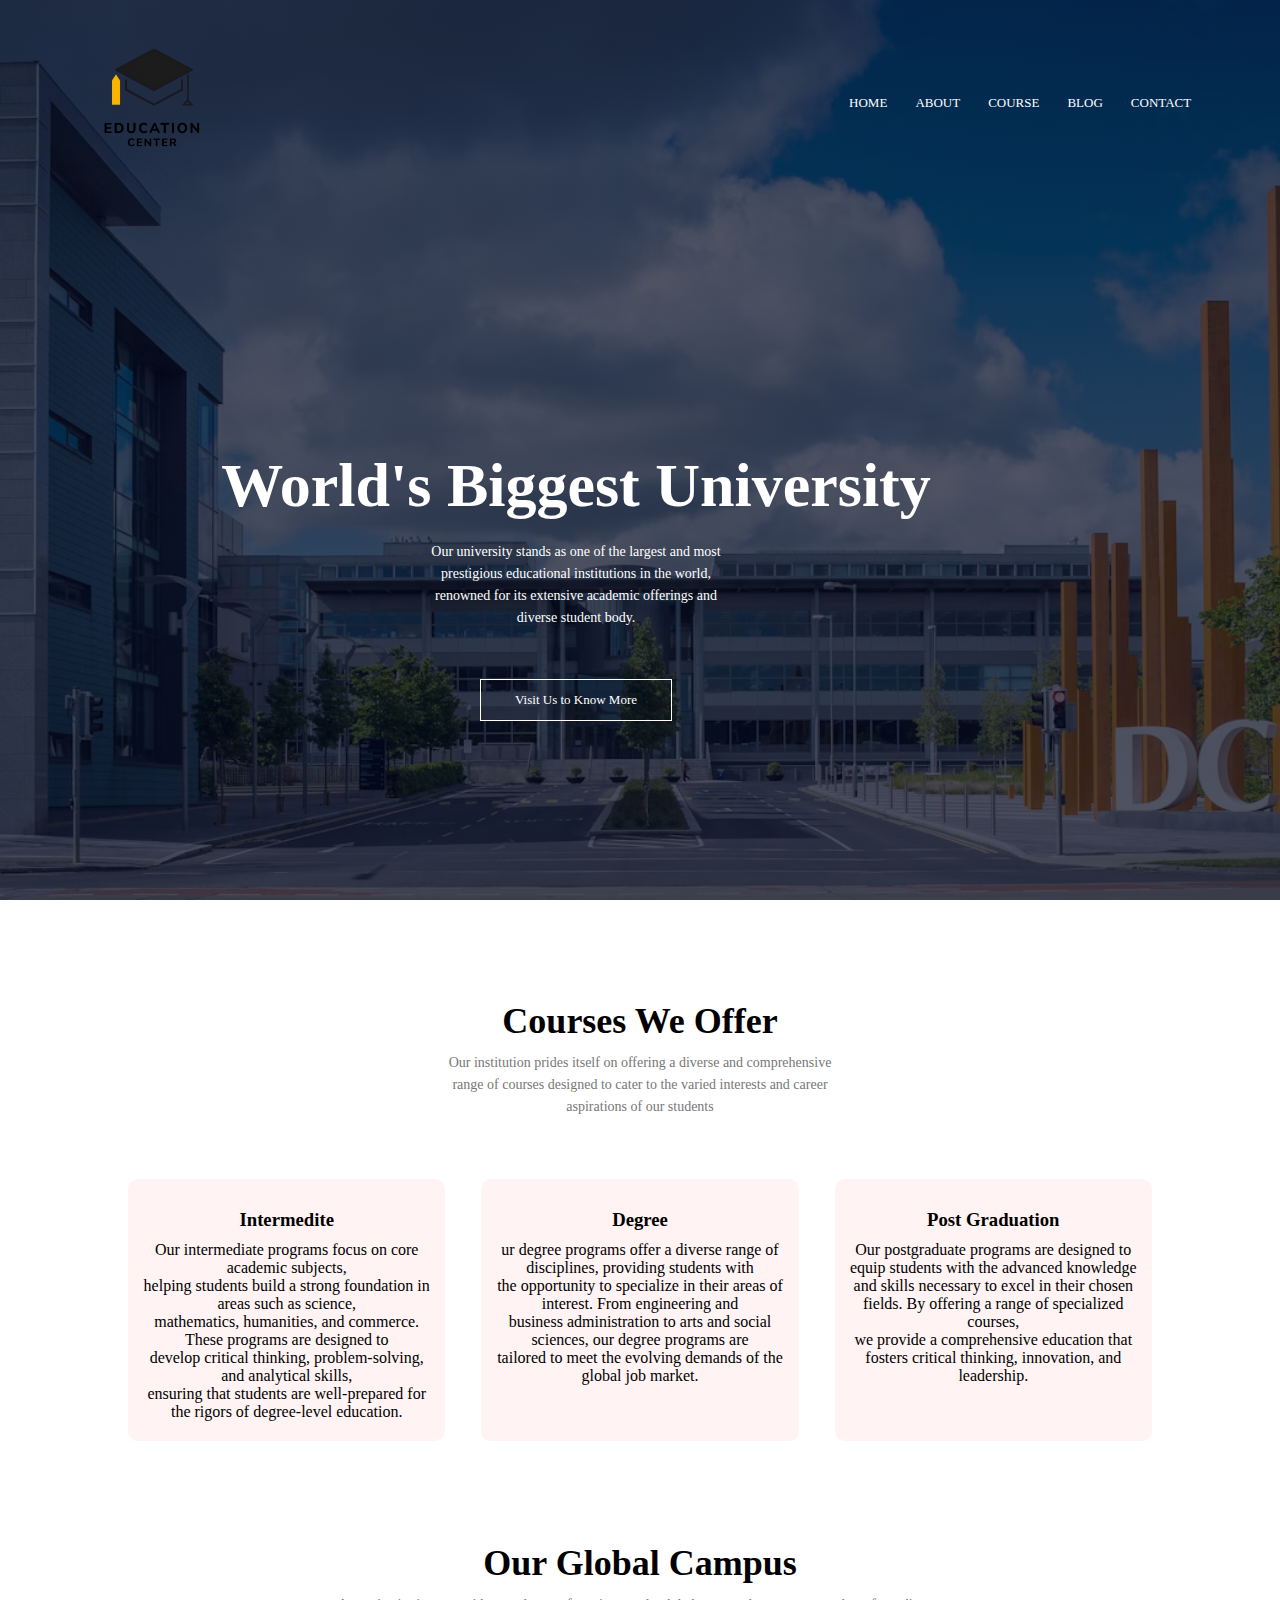
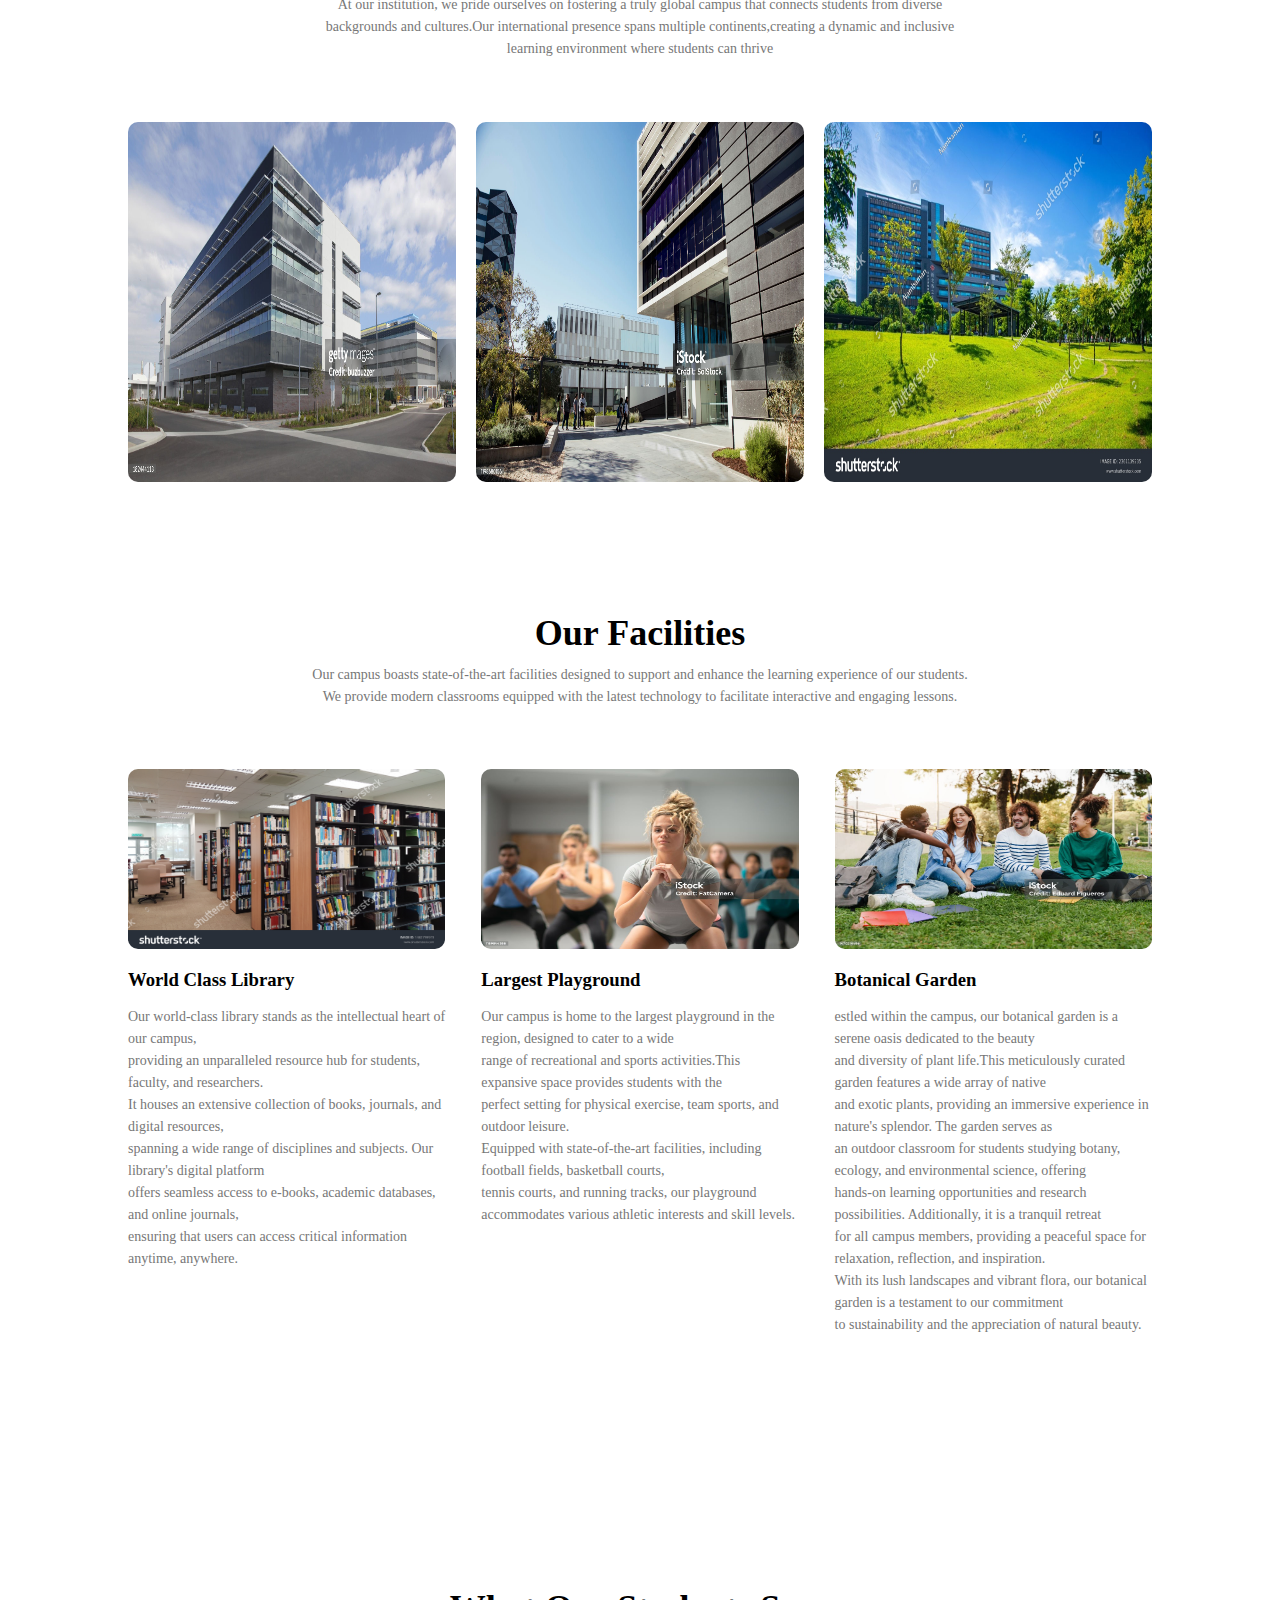
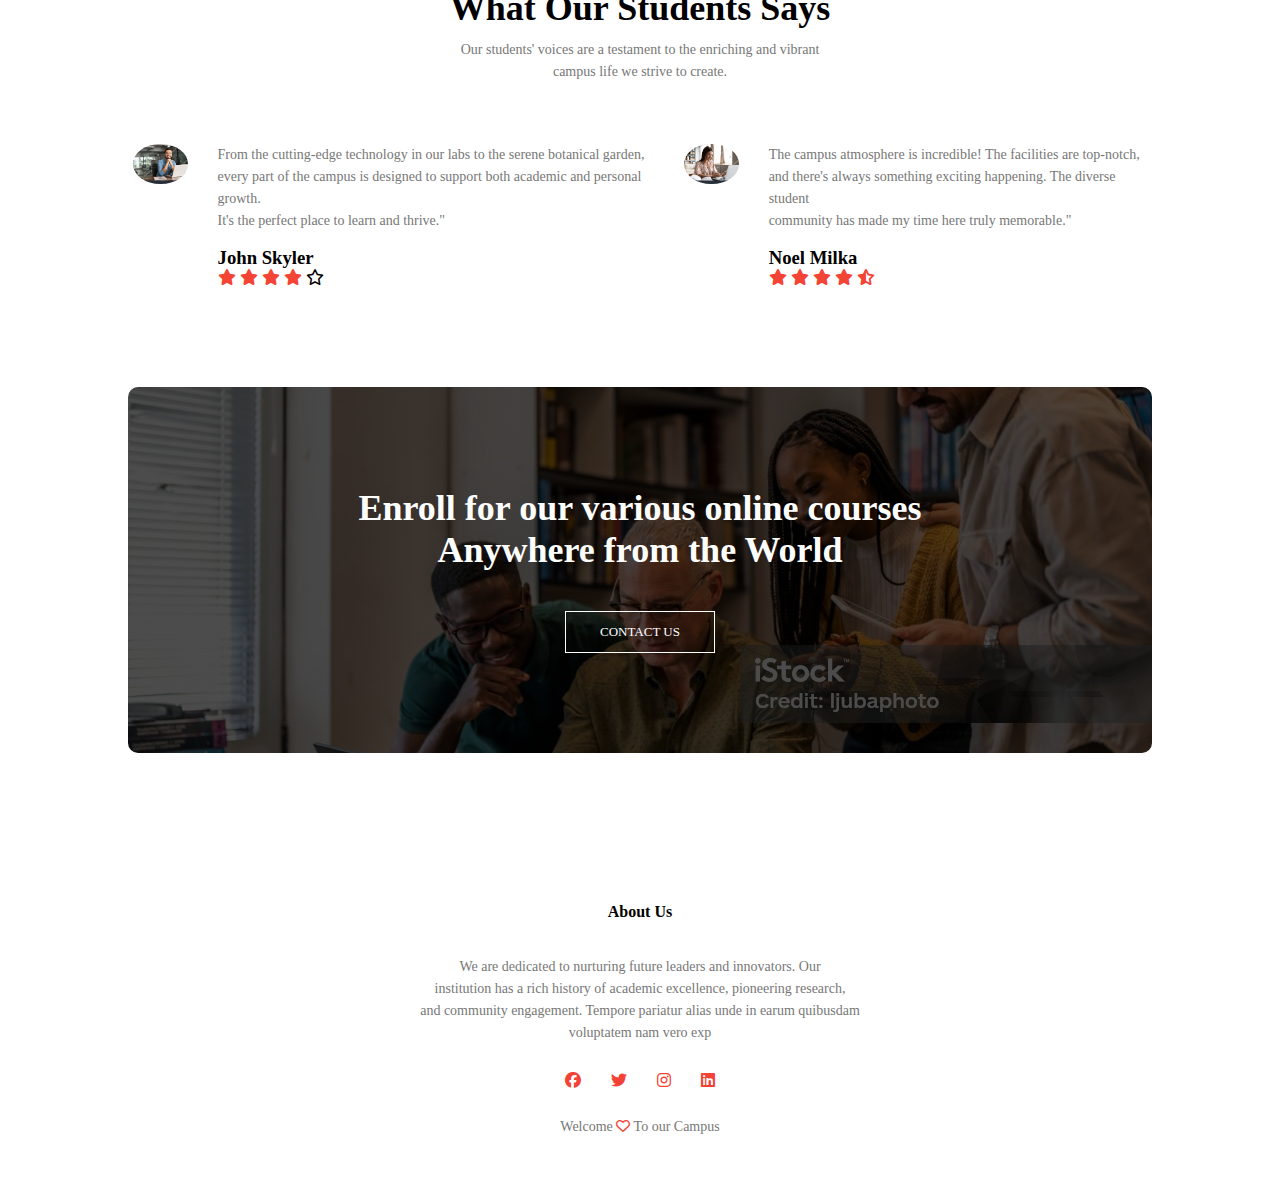
<file: index.html>
<!DOCTYPE html>
<html lang="en">
  <head>
    <meta charset="UTF-8" />
    <meta name="viewport" content="width=device-width, initial-scale=1.0" />
    <title>University</title>
    <link
      rel="stylesheet"
      href="https://cdnjs.cloudflare.com/ajax/libs/font-awesome/6.6.0/css/all.min.css"
    />
    <link rel="stylesheet" href="style.css" />
  </head>
  <body>
    <section class="header">
      <nav>
        <a href="index.html"><img src="loggo2.png" /></a>
        <div class="nav-links" id="navLinks">
          <i class="fa-solid fa-xmark" onclick="hideMenu()"></i>
          <ul>
            <li><a href="index.html">HOME</a></li>
            <li><a href="About.html">ABOUT</a></li>
            <li><a href="Course.html">COURSE</a></li>
            <li><a href="Blog.html">BLOG</a></li>
            <li><a href="Contact.html">CONTACT</a></li>
          </ul>
        </div>
        <i class="fa-solid fa-bars" onclick="showMenu()"></i>
      </nav>
      <div class="text-box">
        <h1>World's Biggest University</h1>
        <p>
          Our university stands as one of the largest and most<br>
           prestigious educational institutions in the world, <br>
           renowned for its extensive academic offerings and <br>
           diverse student body.
        </p>
        <a href="" class="hidden-btn">Visit Us to Know More</a>
      </div>
    </section>

    <section class="course">
      <h1>Courses We Offer</h1>
      <p>
        Our institution prides itself on offering a diverse and comprehensive<br>
         range of courses designed to cater to the varied interests and career <br>
         aspirations of our students
      </p>
      <div class="row">
        <div class="course-col">
          <h3>Intermedite</h3>
          <p3
            >Our intermediate programs focus on core academic subjects, <br>
            helping students build a strong foundation in areas such as science,<br>
             mathematics, humanities, and commerce. These programs are designed to<br>
              develop critical thinking, problem-solving, and analytical skills, <br>
              ensuring that students are well-prepared for the rigors of degree-level education.</p3
          >
        </div>
        <div class="course-col">
          <h3>Degree</h3>
          <p3>
            ur degree programs offer a diverse range of disciplines, providing students with<br>
             the opportunity to specialize in their areas of interest. From engineering and<br>
              business administration to arts and social sciences, our degree programs are <br>
              tailored to meet the evolving demands of the global job market.
            </p3>
        </div>
        <div class="course-col">
          <h3>Post Graduation</h3>
          <p3
            >Our postgraduate programs are designed to equip students with the advanced knowledge<br>
             and skills necessary to excel in their chosen fields. By offering a range of specialized courses,<br>
              we provide a comprehensive education that fosters critical thinking, innovation, and leadership.</p3
          >
        </div>
      </div>
    </section>

    <section class="campus">
      <h1>Our Global Campus</h1>
      <p>At our institution, we pride ourselves on fostering a truly global campus that connects students from diverse<br>
         backgrounds and cultures.Our international presence spans multiple continents,creating a dynamic and inclusive<br>
          learning environment where students can thrive</p>
      <div class="row">
        <div class="campus-col">
          <img src="uni13.jpg" />
          <div class="layer">
            <h3>LONDON</h3>
          </div>
        </div>
        <div class="campus-col">
          <img src="uni12.jpg" />
          <div class="layer">
            <h3>NEW YORK</h3>
          </div>
        </div>
        <div class="campus-col">
          <img src="uni8.jpg" />
          <div class="layer">
            <h3>WASHINGTON</h3>
          </div>
        </div>
      </div>
    </section>

    <section class="facilities">
      <h1>Our Facilities</h1>
      <p>
        Our campus boasts state-of-the-art facilities designed to support and enhance the learning experience of our students.<br>
         We provide modern classrooms equipped with the latest technology to facilitate interactive and engaging lessons. 
      </p>
      <div class="row">
        <div class="facilities-col">
          <img src="uni6.jpg" />
          <h3>World Class Library</h3>
          <p>
            Our world-class library stands as the intellectual heart of our campus,<br>
             providing an unparalleled resource hub for students, faculty, and researchers.<br>
             It houses an extensive collection of books, journals, and digital resources,<br>
              spanning a wide range of disciplines and subjects. Our library's digital platform <br>
              offers seamless access to e-books, academic databases, and online journals, <br>
              ensuring that users can access critical information anytime, anywhere.
          </p>
        </div>
        <div class="facilities-col">
          <img src="uni5.jpg" />
          <h3>Largest Playground</h3>
          <p>
            Our campus is home to the largest playground in the region, designed to cater to a wide<br>
             range of recreational and sports activities.This expansive space provides students with the<br>
              perfect setting for physical exercise, team sports, and outdoor leisure.<br>
               Equipped with state-of-the-art facilities, including football fields, basketball courts,<br>
                tennis courts, and running tracks, our playground accommodates various athletic interests and skill levels.

          </p>
        </div>
        <div class="facilities-col">
          <img src="uni10.jpg" />
          <h3>Botanical Garden</h3>
          <p>
            estled within the campus, our botanical garden is a serene oasis dedicated to the beauty<br>
             and diversity of plant life.This meticulously curated garden features a wide array of native <br>
             and exotic plants, providing an immersive experience in nature's splendor. The garden serves as<br>
              an outdoor classroom for students studying botany, ecology, and environmental science, offering<br>
               hands-on learning opportunities and research possibilities. Additionally, it is a tranquil retreat<br>
                for all campus members, providing a peaceful space for relaxation, reflection, and inspiration.<br>
                 With its lush landscapes and vibrant flora, our botanical garden is a testament to our commitment <br>
                 to sustainability and the appreciation of natural beauty.
          </p>
        </div>
      </div>
    </section>

    <section class="testimonials">
      <h1>What Our Students Says</h1>
      <p>
        Our students' voices are a testament to the enriching and vibrant<br>
         campus life we strive to create. 
        
      </p>
      <div class="row">
        <div class="testimonials-col">
          <img src="uni15.jpg" />
        <div>
          <p>
            From the cutting-edge technology in our labs to the serene botanical garden,<br>
             every part of the campus is designed to support both academic and personal growth.<br>
              It's the perfect place to learn and thrive."
            <h3>John Skyler</h3>
            <i class="fa-solid fa-star"></i>
            <i class="fa-solid fa-star"></i>
            <i class="fa-solid fa-star"></i>
            <i class="fa-solid fa-star"></i>
            <i class="fa-regular fa-star"></i>
          </p>
          </div>
        </div>
        <div class="testimonials-col">
          <img src="uni16.jpg" />
        <div>
          <p>
            The campus atmosphere is incredible! The facilities are top-notch,<br>
             and there's always something exciting happening. The diverse student <br>
             community has made my time here truly memorable."
            <h3>Noel Milka</h3>
            <i class="fa-solid fa-star"></i>
            <i class="fa-solid fa-star"></i>
            <i class="fa-solid fa-star"></i>
            <i class="fa-solid fa-star"></i>
            <i class="fa-solid fa-star-half-stroke"></i>
          </p>
          </div>
        </div>
      </div>
    </section>

    <section class="cta">
      <h1>Enroll for our various online courses<br> Anywhere from the World</h1>
      <a href="" class="hidden-btn">CONTACT US</a>
    </section>

    <section class="footer">
      <h4>About Us</h4>
      <p> We are dedicated to nurturing future leaders and innovators. Our <br>
        institution has a rich history of academic excellence, pioneering research,<br>
         and community engagement. Tempore pariatur alias unde in earum quibusdam<br>
          voluptatem nam vero exp</p>
        <div class="icons">
          <i class="fa-brands fa-facebook"></i>
          <i class="fa-brands fa-twitter"></i>
          <i class="fa-brands fa-instagram"></i>
          <i class="fa-brands fa-linkedin"></i>
        </div>
        <p>Welcome  <i class="fa-regular fa-heart"></i> To our Campus</p>
    </section>

    <script src="script.js"></script>
  </body>
</html>
</file>
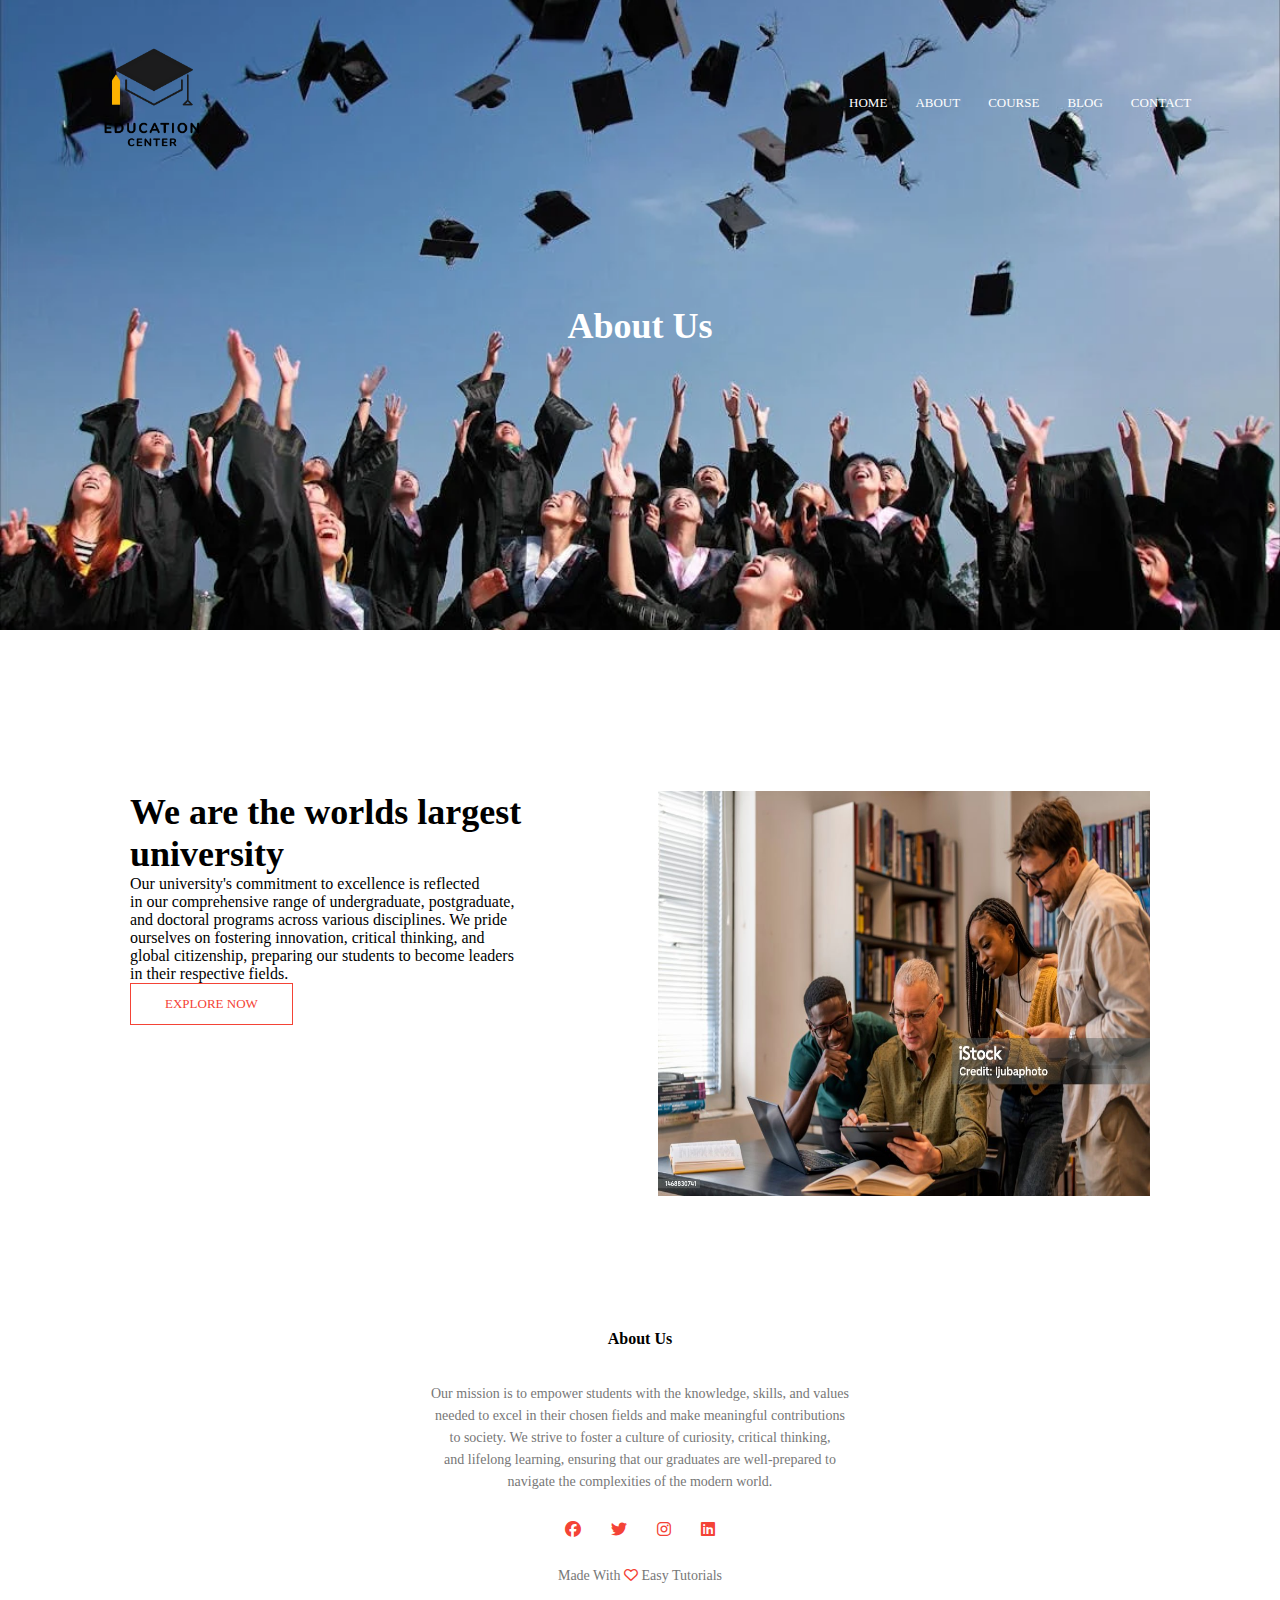
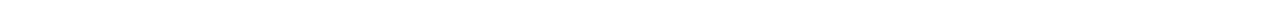
<file: About.html>
<!DOCTYPE html>
<html lang="en">
  <head>
    <meta charset="UTF-8" />
    <meta name="viewport" content="width=device-width, initial-scale=1.0" />
    <title>University</title>
    <link
      rel="stylesheet"
      href="https://cdnjs.cloudflare.com/ajax/libs/font-awesome/6.6.0/css/all.min.css"
    />
    <link rel="stylesheet" href="style.css" />
  </head>
  <body>
    <section class="sub-header">
      <nav>
        <a href="index.html"><img src="loggo2.png" /></a>
        <div class="nav-links" id="navLinks">
          <i class="fa-solid fa-xmark" onclick="hideMenu()"></i>
          <ul>
            <li><a href="index.html">HOME</a></li>
            <li><a href="About.html">ABOUT</a></li>
            <li><a href="Course.html">COURSE</a></li>
            <li><a href="Blog.html">BLOG</a></li>
            <li><a href="Contact.html">CONTACT</a></li>
          </ul>
        </div>
        <i class="fa-solid fa-bars" onclick="showMenu()"></i>
      </nav>
      <h1>About Us</h1>
    </section>
    <!-----about us content-->
    <section class="about-us">
      <div class="row">
        <div class="about-col">
          <h1>We are the worlds largest university</h1>
          <p1>
            Our university's commitment to excellence is reflected<br />
            in our comprehensive range of undergraduate, postgraduate,<br />
            and doctoral programs across various disciplines. We pride<br />
            ourselves on fostering innovation, critical thinking, and <br />
            global citizenship, preparing our students to become leaders<br />
            in their respective fields. </p1
          ><br />
          <a href="" class="hidden-btn red-btn">EXPLORE NOW</a>
        </div>
        <div class="about-col">
          <img src="uni11.jpg" />
        </div>
      </div>
    </section>

    <section class="footer">
      <h4>About Us</h4>
      <p>
        Our mission is to empower students with the knowledge, skills, and
        values<br />
        needed to excel in their chosen fields and make meaningful
        contributions<br />
        to society. We strive to foster a culture of curiosity, critical
        thinking,<br />
        and lifelong learning, ensuring that our graduates are well-prepared to
        <br />
        navigate the complexities of the modern world.
      </p>
      <div class="icons">
        <i class="fa-brands fa-facebook"></i>
        <i class="fa-brands fa-twitter"></i>
        <i class="fa-brands fa-instagram"></i>
        <i class="fa-brands fa-linkedin"></i>
      </div>
      <p>Made With <i class="fa-regular fa-heart"></i> Easy Tutorials</p>
    </section>

    <script src="script.js"></script>
  </body>
</html>
</file>
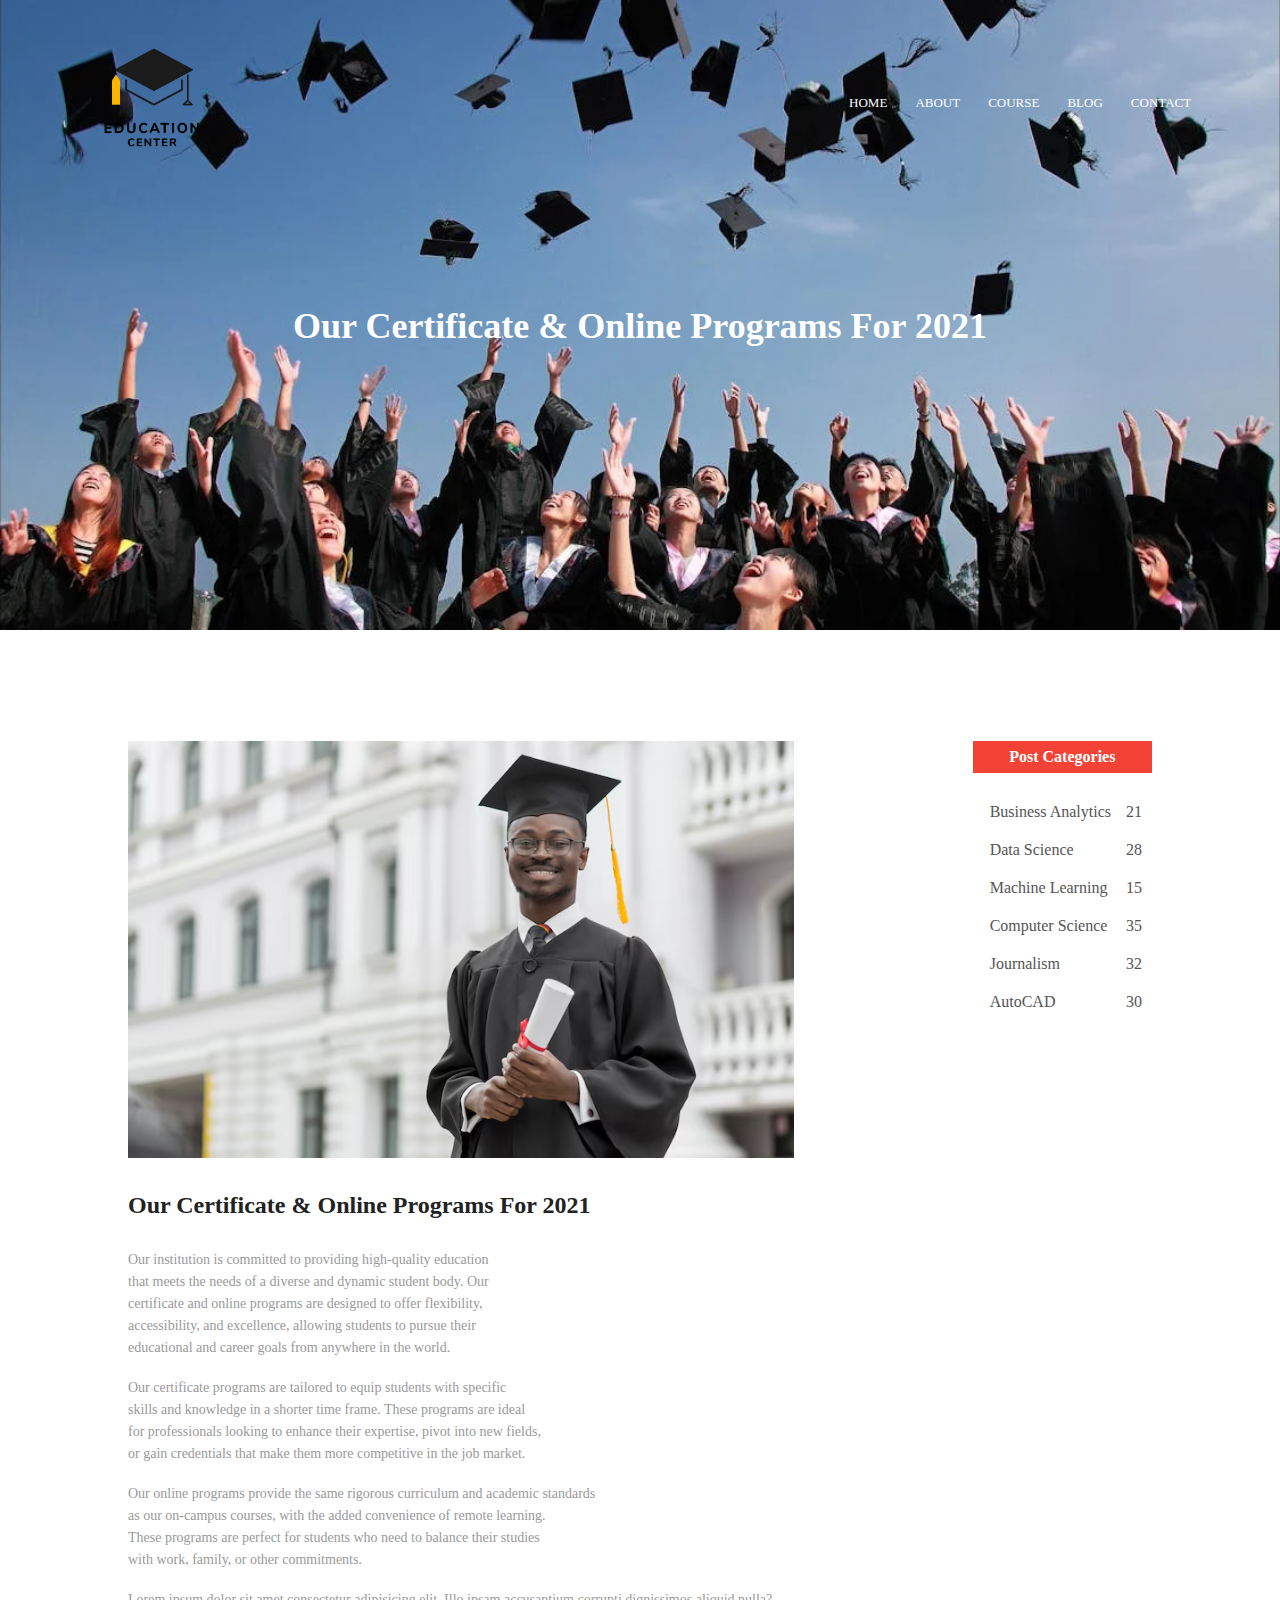
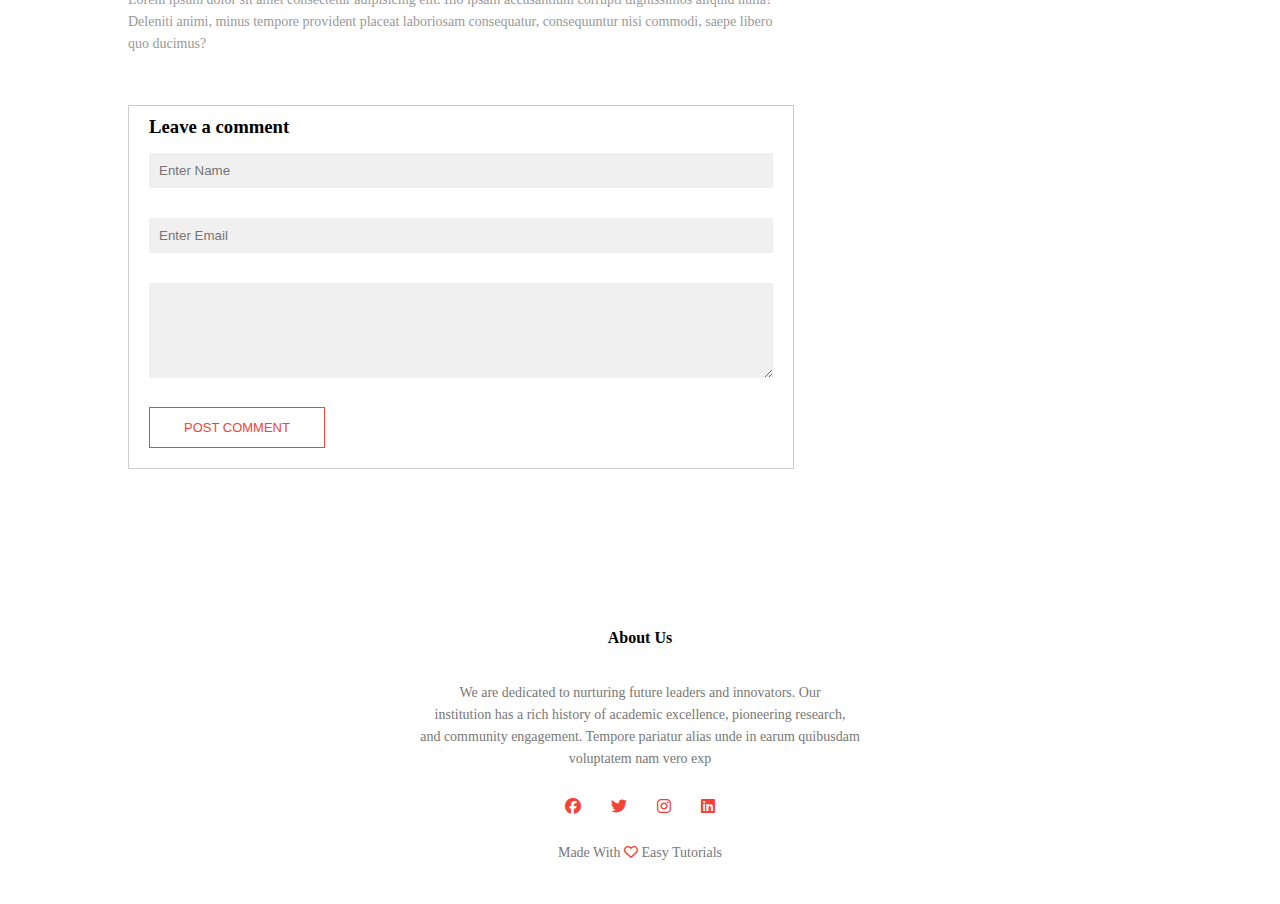
<file: Blog.html>
<!DOCTYPE html>
<html lang="en">
  <head>
    <meta charset="UTF-8" />
    <meta name="viewport" content="width=device-width, initial-scale=1.0" />
    <title>University</title>
    <link
      rel="stylesheet"
      href="https://cdnjs.cloudflare.com/ajax/libs/font-awesome/6.6.0/css/all.min.css"
    />
    <link rel="stylesheet" href="style.css" />
  </head>
  <body>
    <section class="sub-header">
      <nav>
        <a href="index.html"><img src="loggo2.png" /></a>
        <div class="nav-links" id="navLinks">
          <i class="fa-solid fa-xmark" onclick="hideMenu()"></i>
          <ul>
            <li><a href="index.html">HOME</a></li>
            <li><a href="About.html">ABOUT</a></li>
            <li><a href="Course.html">COURSE</a></li>
            <li><a href="Blog.html">BLOG</a></li>
            <li><a href="">CONTACT</a></li>
          </ul>
        </div>
        <i class="fa-solid fa-bars" onclick="showMenu()"></i>
      </nav>
      <h1>Our Certificate & Online Programs For 2021</h1>
    </section>

    <!----blog page content-->
    <section class="blog-content">
      <div class="row">
        <div class="blog-left">
          <img src="student.1.avif" />
          <h2>Our Certificate & Online Programs For 2021</h2>
          <p>
            Our institution is committed to providing high-quality education <br>
            that meets the needs of a diverse and dynamic student body. Our <br>
            certificate and online programs are designed to offer flexibility, <br>
            accessibility, and excellence, allowing students to pursue their<br>
             educational and career goals from anywhere in the world.
          </p>
          <br />
          <p>
            Our certificate programs are tailored to equip students with specific <br>
            skills and knowledge in a shorter time frame. These programs are ideal <br>
            for professionals looking to enhance their expertise, pivot into new fields,<br>
             or gain credentials that make them more competitive in the job market.
          </p>
          <br />
          <p>
            Our online programs provide the same rigorous curriculum and academic standards<br>
             as our on-campus courses, with the added convenience of remote learning.<br>
              These programs are perfect for students who need to balance their studies<br>
               with work, family, or other commitments.
          </p>
          <br />
          <p>
            Lorem ipsum dolor sit amet consectetur adipisicing elit. Illo ipsam
            accusantium corrupti dignissimos aliquid nulla? Deleniti animi,
            minus tempore provident placeat laboriosam consequatur, consequuntur
            nisi commodi, saepe libero quo ducimus?
          </p>
          <div class="comment-box">
            <h3>Leave a comment</h3>
            <form class="comment-form">
                <input type="text" placeholder="Enter Name">
                <input type="email" placeholder="Enter Email">
                <textarea rows="5" placeholder="Your comment">
                </textarea> 
                <button type="submit" class="hidden-btn red-btn">POST COMMENT</button>
            </form>
          </div>
        </div>
        <div class="blog-right">
        <h3>Post Categories</h3>
        <div>
          <span>Business Analytics</span>
          <span>21</span>
        </div>
        <div>
          <span>Data Science</span>
          <span>28</span>
        </div>
        <div>
          <span>Machine Learning</span>
          <span>15</span>
        </div>
        <div>
          <span>Computer Science</span>
          <span>35</span>
        </div>
        <div>
          <span>Journalism</span>
          <span>32</span>
        </div>
        <div>
          <span>AutoCAD</span>
          <span>30</span>
        </div>
      </div>
    </section>

    <section class="footer">
      <h4>About Us</h4>
      <p>
        We are dedicated to nurturing future leaders and innovators. Our <br>
        institution has a rich history of academic excellence, pioneering research,<br>
         and community engagement. Tempore pariatur alias unde in earum quibusdam<br>
          voluptatem nam vero exp
      </p>
      <div class="icons">
        <i class="fa-brands fa-facebook"></i>
        <i class="fa-brands fa-twitter"></i>
        <i class="fa-brands fa-instagram"></i>
        <i class="fa-brands fa-linkedin"></i>
      </div>
      <p>Made With <i class="fa-regular fa-heart"></i> Easy Tutorials</p>
    </section>

    <script src="script.js"></script>
  </body>
</html>
</file>
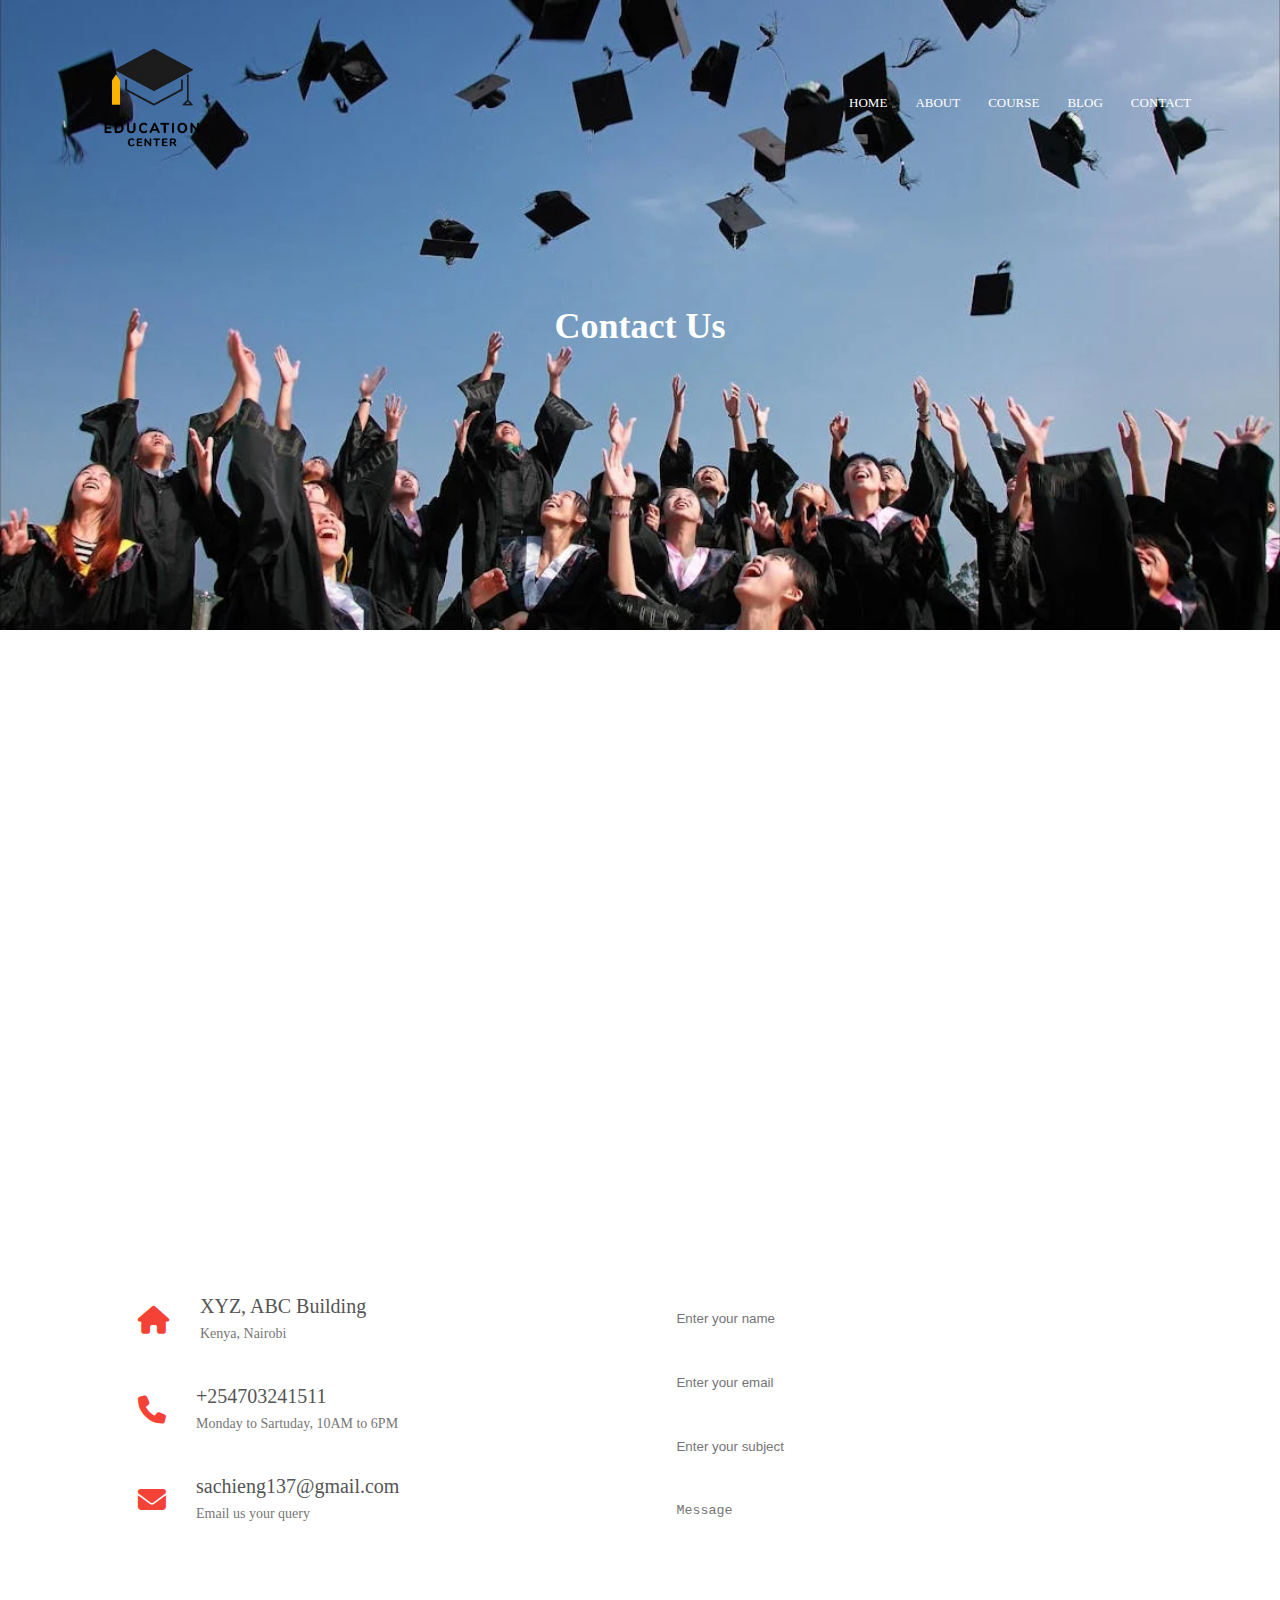
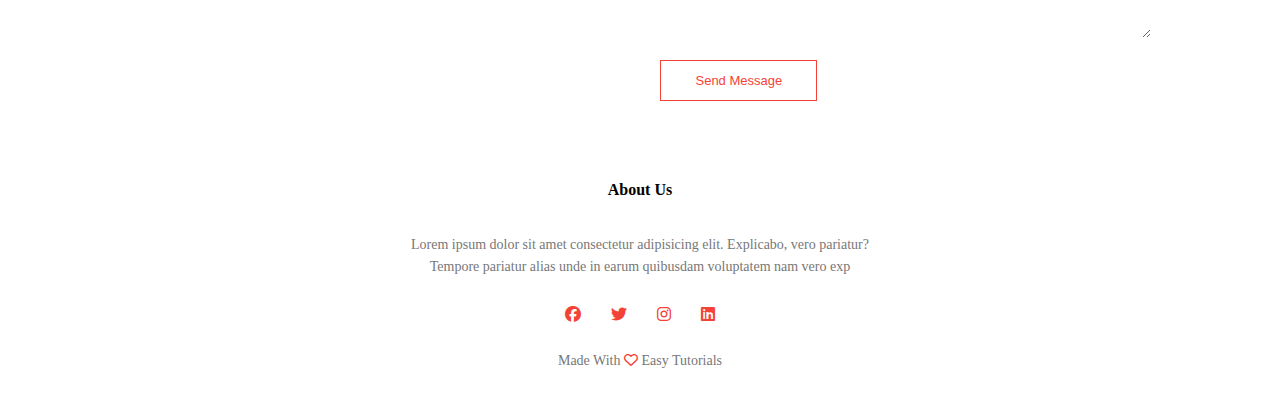
<file: Contact.html>
<!DOCTYPE html>
<html lang="en">
  <head>
    <meta charset="UTF-8" />
    <meta name="viewport" content="width=device-width, initial-scale=1.0" />
    <title>University</title>
    <link
      rel="stylesheet"
      href="https://cdnjs.cloudflare.com/ajax/libs/font-awesome/6.6.0/css/all.min.css"
    />
    <link rel="stylesheet" href="style.css" />
  </head>
  <body>
    <section class="sub-header">
      <nav>
        <a href="index.html"><img src="loggo2.png" /></a>
        <div class="nav-links" id="navLinks">
          <i class="fa-solid fa-xmark" onclick="hideMenu()"></i>
          <ul>
            <li><a href="index.html">HOME</a></li>
            <li><a href="About.html">ABOUT</a></li>
            <li><a href="Course.html">COURSE</a></li>
            <li><a href="Blog.html">BLOG</a></li>
            <li><a href="Contact.html">CONTACT</a></li>
          </ul>
        </div>
        <i class="fa-solid fa-bars" onclick="showMenu()"></i>
      </nav>
      <h1>Contact Us</h1>
    </section>

    <section class="location">
      <iframe
        src="https://www.google.com/maps/embed?pb=!1m14!1m12!1m3!1d15956.337079510675!2d37.011578699999994!3d-1.0990834999999999!2m3!1f0!2f0!3f0!3m2!1i1024!2i768!4f13.1!5e0!3m2!1sen!2ske!4v1730471127560!5m2!1sen!2ske"
        width="600"
        height="450"
        style="border: 0"
        allowfullscreen=""
        loading="lazy"
        referrerpolicy="no-referrer-when-downgrade"
      ></iframe>
    </section>
    <section class="contact-us">
      <div class="row">
        <div class="contact-col">
          <div>
            <i class="fa-solid fa-house"></i>
            <span>
              <h5>XYZ, ABC Building</h5>
              <p>Kenya, Nairobi</p>
            </span>
          </div>
          <div>
            <i class="fa-solid fa-phone"></i>
            <span>
              <h5>+254703241511</h5>
              <p>Monday to Sartuday, 10AM to 6PM</p>
            </span>
          </div>
          <div>
            <i class="fa-solid fa-envelope"></i>
            <span>
              <h5>sachieng137@gmail.com</h5>
              <p>Email us your query</p>
            </span>
          </div>
        </div>
        <div class="contact-col">
          <form action="formhandler.php" method="post">
            <input
              type="text"
              name="name"
              placeholder="Enter your name"
              required
            />
            <input
              type="email"
              name="email"
              placeholder="Enter your email"
              required
            />
            <input
              type="text"
              name="subject"
              placeholder="Enter your subject"
              required
            />
            <textarea rows="8" name="message" placeholder="Message"></textarea>
            <button type="submit" class="hidden-btn red-btn">
              Send Message
            </button>
          </form>
        </div>
      </div>
    </section>

    <section class="footer">
      <h4>About Us</h4>
      <p>
        Lorem ipsum dolor sit amet consectetur adipisicing elit. Explicabo, vero
        pariatur? <br />
        Tempore pariatur alias unde in earum quibusdam voluptatem nam vero exp
      </p>
      <div class="icons">
        <i class="fa-brands fa-facebook"></i>
        <i class="fa-brands fa-twitter"></i>
        <i class="fa-brands fa-instagram"></i>
        <i class="fa-brands fa-linkedin"></i>
      </div>
      <p>Made With <i class="fa-regular fa-heart"></i> Easy Tutorials</p>
    </section>

    <script src="script.js"></script>
  </body>
</html>
</file>
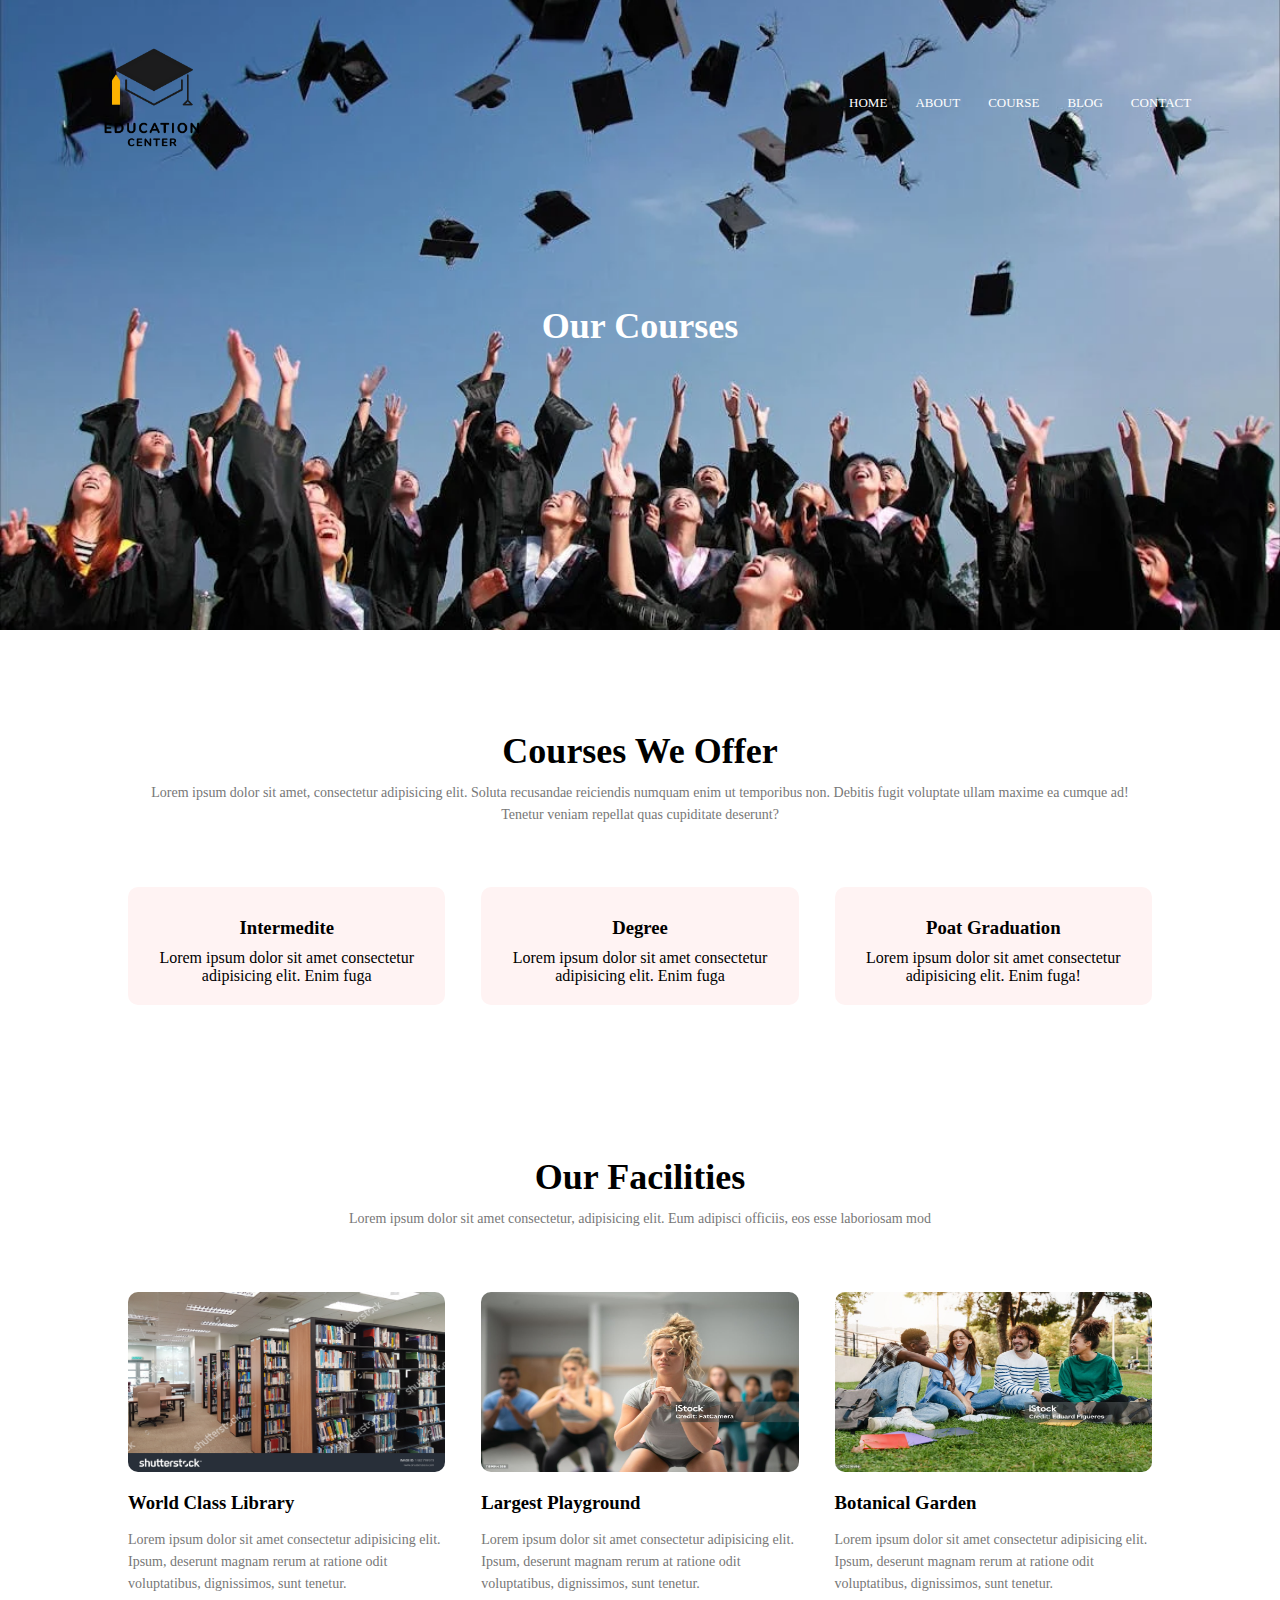
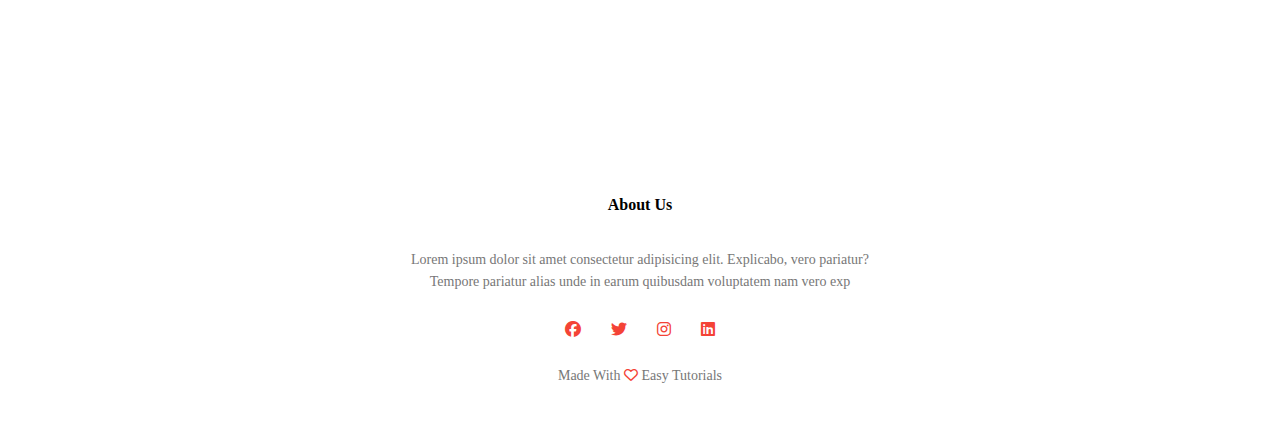
<file: Course.html>
<!DOCTYPE html>
<html lang="en">
  <head>
    <meta charset="UTF-8" />
    <meta name="viewport" content="width=device-width, initial-scale=1.0" />
    <title>University</title>
    <link
      rel="stylesheet"
      href="https://cdnjs.cloudflare.com/ajax/libs/font-awesome/6.6.0/css/all.min.css"
    />
    <link rel="stylesheet" href="style.css" />
  </head>
  <body>
    <section class="sub-header">
      <nav>
        <a href="index.html"><img src="loggo2.png" /></a>
        <div class="nav-links" id="navLinks">
          <i class="fa-solid fa-xmark" onclick="hideMenu()"></i>
          <ul>
            <li><a href="index.html">HOME</a></li>
            <li><a href="About.html">ABOUT</a></li>
            <li><a href="Course.html">COURSE</a></li>
            <li><a href="Course.html">BLOG</a></li>
            <li><a href="Contact.html">CONTACT</a></li>
          </ul>
        </div>
        <i class="fa-solid fa-bars" onclick="showMenu()"></i>
      </nav>
      <h1>Our Courses</h1>
    </section>

    <section class="course">
      <h1>Courses We Offer</h1>
      <p>
        Lorem ipsum dolor sit amet, consectetur adipisicing elit. Soluta
        recusandae reiciendis numquam enim ut temporibus non. Debitis fugit
        voluptate ullam maxime ea cumque ad! Tenetur veniam repellat quas
        cupiditate deserunt?
      </p>
      <div class="row">
        <div class="course-col">
          <h3>Intermedite</h3>
          <p3
            >Lorem ipsum dolor sit amet consectetur adipisicing elit. Enim
            fuga</p3
          >
        </div>
        <div class="course-col">
          <h3>Degree</h3>
          <p3
            >Lorem ipsum dolor sit amet consectetur adipisicing elit. Enim
            fuga</p3
          >
        </div>
        <div class="course-col">
          <h3>Poat Graduation</h3>
          <p3
            >Lorem ipsum dolor sit amet consectetur adipisicing elit. Enim
            fuga!</p3
          >
        </div>
      </div>
    </section>

    <section class="facilities">
      <h1>Our Facilities</h1>
      <p>
        Lorem ipsum dolor sit amet consectetur, adipisicing elit. Eum adipisci
        officiis, eos esse laboriosam mod
      </p>
      <div class="row">
        <div class="facilities-col">
          <img src="uni6.jpg" />
          <h3>World Class Library</h3>
          <p>
            Lorem ipsum dolor sit amet consectetur adipisicing elit. Ipsum,
            deserunt magnam rerum at ratione odit voluptatibus, dignissimos,
            sunt tenetur.
          </p>
        </div>
        <div class="facilities-col">
          <img src="uni5.jpg" />
          <h3>Largest Playground</h3>
          <p>
            Lorem ipsum dolor sit amet consectetur adipisicing elit. Ipsum,
            deserunt magnam rerum at ratione odit voluptatibus, dignissimos,
            sunt tenetur.
          </p>
        </div>
        <div class="facilities-col">
          <img src="uni10.jpg" />
          <h3>Botanical Garden</h3>
          <p>
            Lorem ipsum dolor sit amet consectetur adipisicing elit. Ipsum,
            deserunt magnam rerum at ratione odit voluptatibus, dignissimos,
            sunt tenetur.
          </p>
        </div>
      </div>
    </section>

    <section class="footer">
      <h4>About Us</h4>
      <p>
        Lorem ipsum dolor sit amet consectetur adipisicing elit. Explicabo, vero
        pariatur? <br />
        Tempore pariatur alias unde in earum quibusdam voluptatem nam vero exp
      </p>
      <div class="icons">
        <i class="fa-brands fa-facebook"></i>
        <i class="fa-brands fa-twitter"></i>
        <i class="fa-brands fa-instagram"></i>
        <i class="fa-brands fa-linkedin"></i>
      </div>
      <p>Made With <i class="fa-regular fa-heart"></i> Easy Tutorials</p>
    </section>

    <script src="script.js"></script>
  </body>
</html>
</file>
<file: style.css>
* {
  margin: 0;
  padding: 0;
}
.header {
  min-height: 100vh;
  width: 100%;
  background-image: linear-gradient(rgba(4, 9, 30, 0.7), rgba(4, 9, 30, 0.7)),
    url(uni9.avif);
  background-position: center;
  background-size: cover;
  position: relative;
}
nav {
  display: flex;
  padding: 2% 6%;
  justify-content: space-between;
  align-items: center;
}
nav img {
  width: 150px;
}
.nav-links {
  flex: 1;
  text-align: right;
}
.nav-links ul li {
  list-style: none;
  display: inline-block;
  padding: 8px 12px;
  position: relative;
}
.nav-links ul li a {
  color: white;
  text-decoration: none;
  font-size: 13px;
}
.nav-links ul li::after {
  content: "";
  width: 0%;
  height: 2px;
  background: #f44436;
  display: block;
  margin: auto;
  transition: 0.5s;
}
.nav-links ul li:hover::after {
  width: 100%;
}
.text-box {
  width: 90%;
  color: #fff;
  position: absolute;
  top: 50%;
  transform: translate(-50% -50%);
  text-align: center;
}
.text-box h1 {
  font-size: 62px;
}
.text-box p {
  margin: 10px 0 40px;
  font-size: 14px;
  color: white;
}
.hidden-btn {
  display: inline-block;
  text-decoration: none;
  color: #fff;
  border: 1px solid #fff;
  padding: 12px 34px;
  font-size: 13px;
  background: transparent;
  position: relative;
  cursor: pointer;
}
.hidden-btn:hover {
  border: 1px solid #f44336;
  background: #f44336;
  transition: 1s;
}
nav .fa-solid {
  display: none;
}
@media (max-width: 700px) {
  .text-box h1 {
    font-size: 20px;
  }
  .nav-links ul li {
    display: block;
  }
  .nav-links {
    position: fixed;
    background: #f44336;
    height: 100vh;
    width: 200px;
    top: 0;
    right: -200px;
    text-align: left;
    z-index: 2;
    transition: 1s;
  }
  nav .fa {
    display: block;
    color: #fff;
    margin: 10px;
    font-size: 22px;
    cursor: pointer;
  }
  .nav-links ul {
    padding: 30px;
  }
}

.course {
  width: 80%;
  margin: auto;
  text-align: center;
  padding-top: 100px;
}
h1 {
  font-size: 36px;
  font-weight: 600px;
}
p {
  color: #777;
  font-size: 14px;
  font-weight: 300;
  line-height: 22px;
  padding: 10px;
}
.row {
  margin-top: 5%;
  display: flex;
  justify-content: space-between;
}
.course-col {
  flex-basis: 31%;
  background: #fff3f3;
  border-radius: 10px;
  margin-bottom: 5%;
  padding: 20px 12px;
  box-sizing: border-box;
  transition: 0.5s;
}
.course-col h3 {
  text-align: center;
  font-weight: 600;
  margin: 10px 0;
}
.course-col:hover {
  box-shadow: 0 o 20px 0px rgba(0, 0, 0, 0.2);
}
@media (max-width: 600px) {
  .row {
    flex-direction: column;
  }
}

.campus {
  width: 80%;
  margin: auto;
  text-align: center;
  padding-top: 50px;
}
.campus-col {
  flex-basis: 32%;
  border-radius: 10px;
  margin-bottom: 30px;
  position: relative;
  overflow: hidden;
}
.campus-col img {
  width: 100%;
  height: 40vh;
  display: block;
}
.layer {
  background: transparent;
  height: 100%;
  width: 100%;
  position: absolute;
  top: 0;
  left: 0;
  transition: 0.5s;
}
.layer:hover {
  background: rgba(226, 0, 0, 0.7);
}
.layer h3 {
  width: 100%;
  font-weight: 500;
  color: #fff;
  font-size: 26px;
  bottom: 0;
  left: 50%;
  transform: translateX(-50%);
  position: absolute;
  opacity: 0;
  transition: 0.5s;
}
.layer:hover h3 {
  bottom: 49%;
  opacity: 1;
}

.facilities {
  width: 80%;
  margin: auto;
  padding: 100px;
  text-align: center;
}
.facilities-col {
  flex-basis: 31%;
  border-radius: 10px;
  margin-bottom: 5%;
  text-align: left;
}
.facilities-col img {
  width: 100%;
  border-radius: 10px;
  height: 20vh;
}
.facilities-col p {
  padding: 0;
}
.facilities-col h3 {
  margin-top: 16px;
  margin-bottom: 15px;
  text-align: left;
}
.testimonials {
  width: 80%;
  margin: auto;
  padding-top: 100px;
  text-align: center;
}
.testimonials-col {
  flex-basis: 44%;
  border-radius: 10px;
  margin: bottom 5%;
  text-align: left;
  background: #fff3f3;
  padding: 25px;
  cursor: pointer;
  display: contents;
}
.testimonials-col img {
  height: 40px;
  margin-left: 5px;
  margin-right: 30px;
  border-radius: 50%;
}
.testimonials-col p {
  padding: 0;
}
.testimonials-col h3 {
  margin-top: 15px;
  text-align: left;
  font-weight: 600;
}
.testimonials-col .fa-solid {
  color: #f44436;
}
@media (max-width: 700px) {
  .testimonials-col img {
    margin-left: 0;
    margin-right: 15px;
  }
}
.cta {
  margin: 100px auto;
  width: 80%;
  background-image: linear-gradient(rgba(0, 0, 0, 0.7), rgba(0, 0, 0, 0.7)),
    url(uni11.jpg);
  background-position: center;
  background-size: cover;
  border-radius: 10px;
  text-align: center;
  padding: 100px 0;
}
.cta h1 {
  color: #fff;
  margin-bottom: 40px;
  padding: 0;
}
@media (max-width: 700px) {
  .cta h1 {
    font-size: 24px;
  }
}

.footer {
  width: 100%;
  text-align: center;
  padding: 30px 0;
}
.footer h4 {
  margin-bottom: 25px;
  margin-top: 20px;
  font-weight: 600;
}
.icons .fa-brands {
  color: #f44336;
  margin: 0 13px;
  cursor: pointer;
  padding: 18px 0;
}
.fa-heart {
  color: #f44336;
}

/* about us page*/
.sub-header {
  height: 70vh;
  width: 100%;
  background-image: url("uni4.jpg");
  background-position: center;
  background-size: cover;
  text-align: center;
  color: white;
}
.sub-header h1 {
  margin-top: 100px;
}
.about-us {
  width: 80%;
  margin: auto;
  padding-top: 80px;
  padding-bottom: 50px;
}
.about-col {
  flex-basis: 48%;
  padding: 30px 2px;
}
.about-col img {
  width: 100%;
  height: 45vh;
}
.about-col h1 {
  padding-top: 0;
}
.about-col p {
  padding: 15px 0 25px;
}
.red-btn {
  border: 1px solid #f44336;
  background: transparent;
  color: #f44336;
}
.red-btn:hover {
  color: white;
}
/*blog content*/
.blog-content {
  width: 80%;
  margin: auto;
  padding: 60px 0;
}
.blog-left {
  flex-basis: 65%;
}
.blog-left img {
  width: 100%;
}
.blog-left h2 {
  color: #222;
  font-weight: 600;
  margin: 30px 0;
}
.blog-left p {
  color: #999;
  padding: 0;
}

.blog-right h3 {
  flex-basis: 32%;
  background: #f44336;
  color: #fff;
  padding: 7px 0;
  text-align: center;
  font-size: 16px;
  margin-bottom: 20px;
  margin-left: 8px;
}
.blog-right div {
  display: flex;
  align-items: center;
  justify-content: space-between;
  color: #555;
  padding: 10px;
  box-sizing: border-box;
}
.blog-right span {
  margin-left: 15px;
}
.comment-box {
  border: 1px solid #ccc;
  margin: 50px 0;
  padding: 10px 20px;
}
.comment-box h3 {
  text-align: left;
}
.comment-form input,
.comment-form textarea {
  width: 100%;
  padding: 10px;
  margin: 15px 0;
  box-sizing: border-box;
  border: none;
  outline: none;
  background: #f0f0f0;
}
.comment-form button {
  margin: 10px 0;
}
@media (max-width: 700px) {
  .sub-header h1 {
    font-size: 24px;
  }
}

.location {
  width: 80%;
  margin: auto;
  padding: 80px 0;
}
.location iframe {
  width: 100%;
}
.contact-us {
  margin: auto;
  width: 80%;
}
.contact-col {
  flex-basis: 48%;
  margin-bottom: 30px;
}
.contact-col div {
  display: flex;
  align-items: center;
  margin-bottom: 40px;
}
.contact-col div .fa-solid {
  font-size: 28px;
  color: #f44336;
  margin: 10px;
  margin-right: 30px;
}
.contact-col div p {
  padding: 0;
}
.contact-col div h5 {
  font-size: 20px;
  margin-bottom: 5px;
  color: #555;
  font-weight: 400;
}
.contact-col input,
.contact-col textarea {
  width: 100%;
  padding: 15px;
  margin-bottom: 17px;
  outline: none;
  border: 1px solid #fff;
  box-sizing: border-box;
}
</file>
